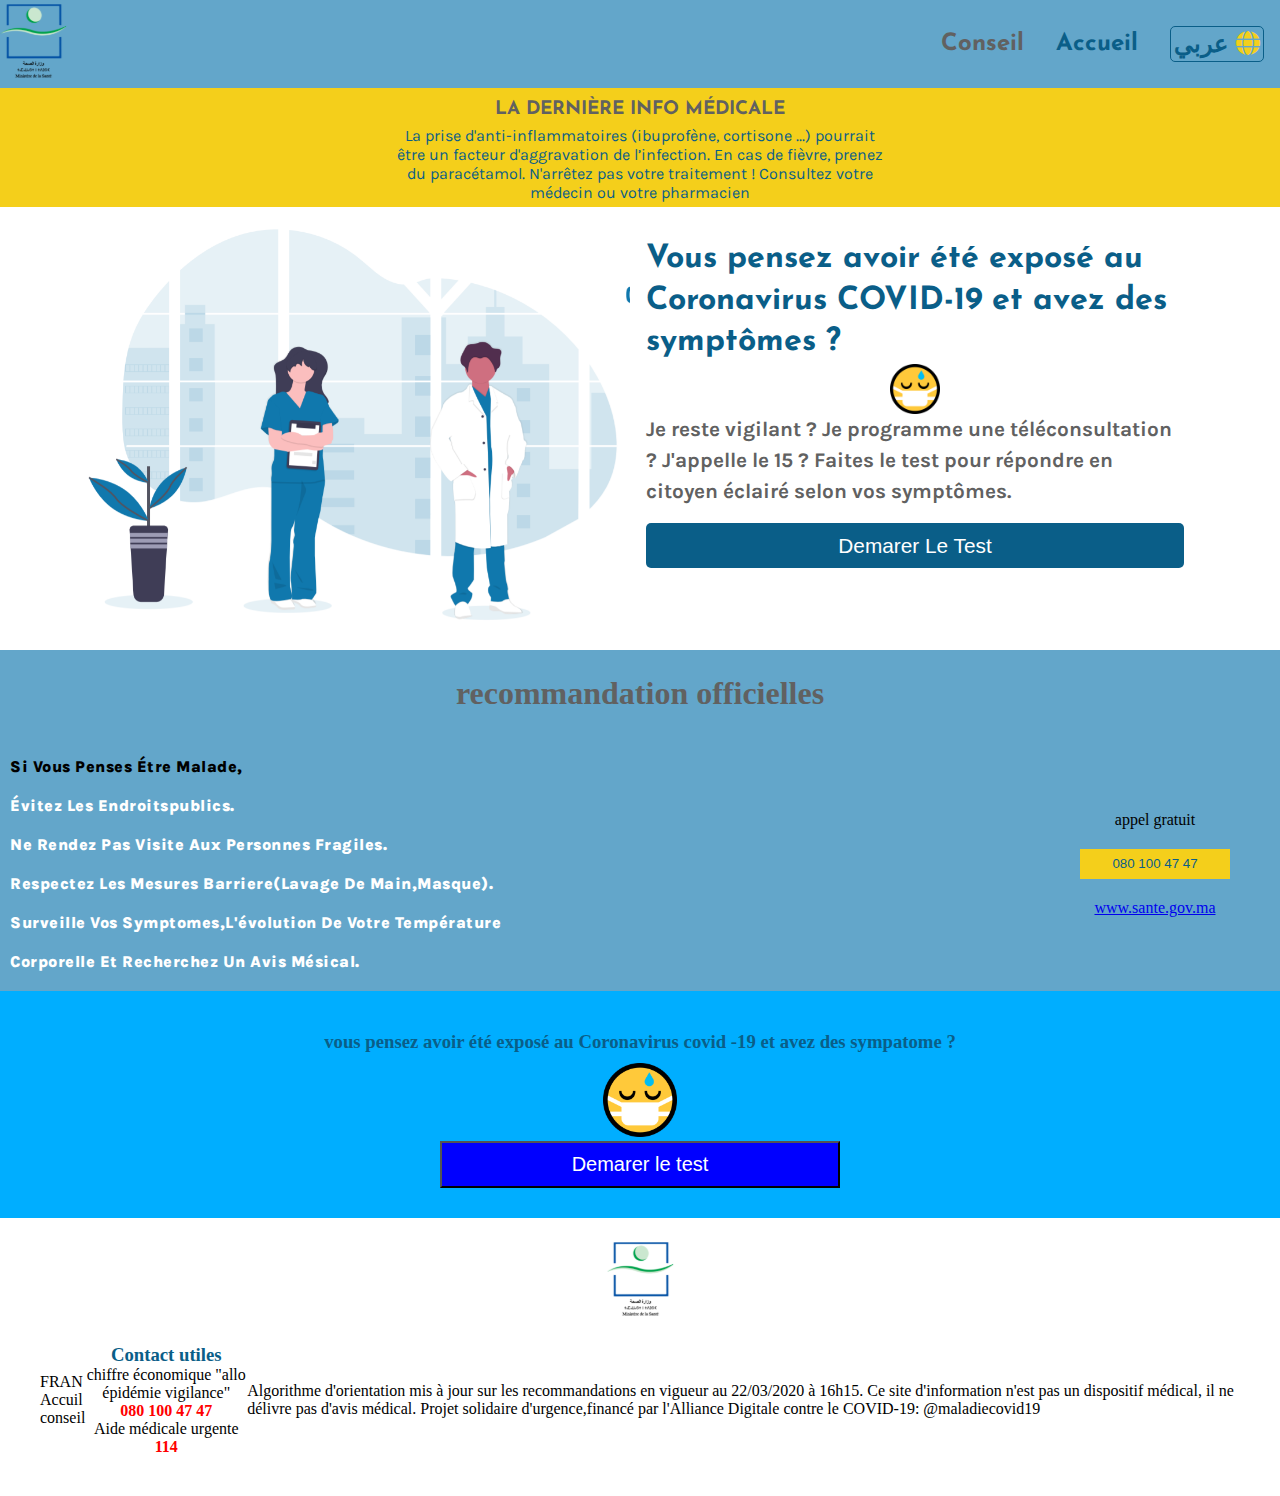
<file: index.html>
<!DOCTYPE html>
<html lang="en">
<head>
    <meta charset="UTF-8">
    <meta http-equiv="X-UA-Compatible" content="IE=edge">
    <meta name="viewport" content="width=device-width, initial-scale=1.0">
    <title>Accueuil</title>
    <!-- font awesome link -->
    <link rel="stylesheet" href="https://cdnjs.cloudflare.com/ajax/libs/font-awesome/6.0.0/css/all.min.css">
    <link rel="stylesheet" href="./css/init.css">

</head>
<body>
    <nav>
        <div class="logo">
            <img src="./assets/SVG/logo__sante-1.svg" alt="logo">
        </div>
        <ul class="links">
            <li><a class="active" href="#">conseil</a></li>
            <li><a href="#">accueil</a></li>
            <li class="langue"><a href="#">عربي <i class="fas fa-globe"></i></a></li>
        </ul>
    </nav>
    <section class="info">
        <h3>LA DERNIÈRE INFO MÉDICALE</h3>
        <p>
            La prise d'anti-inflammatoires (ibuprofène, cortisone ...) pourrait être un facteur 
            d'aggravation de l’infection. En cas de fièvre, prenez du paracétamol. 
            N'arrêtez pas votre traitement ! Consultez votre médecin ou votre pharmacien
        </p>
    </section>
    <section class="hero">
        <div class="image">
            <img class="cover" src="./assets/SVG/Screenshot_1.png" alt="">
        </div>

        <div class="content">
            <h3>Vous pensez avoir été exposé au
                Coronavirus COVID-19 et avez des symptômes ?</h3>
            <img class="icon" src="./assets/SVG/1f637.svg" alt="image">
            <p>Je reste vigilant ?
                Je programme une téléconsultation ?
                J'appelle le 15 ?
                Faites le test pour répondre en citoyen
                éclairé selon vos symptômes.</p>
                <button class="btn">demarer le test</button>
        </div>
    </section>
    <footer id="footer">
        <div class="recomandtions">
            <h3 class="recommandation-title">recommandation officielles</h3>
             <div class="r-recom">
                 <div class="conseil">
                     <p class="p-title">si vous penses étre malade,</p>
                     <p> évitez les endroitspublics. </p>
                     <p>ne rendez pas visite aux personnes fragiles.</p>
                     <p>respectez les mesures barriere(lavage de main,masque).</p>
                     <p>surveille vos symptomes,l'évolution de votre température</p>
                     <p>corporelle et recherchez un avis mésical.</p>
                 </div>


                 <div class="appel">
                     <p>appel gratuit</p>
                     <button class="botn" >
                         <p class="p-appel">
                          080 100 47 47
                         </p>
                        </button>     
                     <a href="https://www.sante.gov.ma" target="_blank">www.sante.gov.ma</a>               
                 </div>
           
     
          
    
             </div>
        </div>
        <div class="sympatome">
            <h3 class="p-test">vous pensez avoir été exposé au Coronavirus covid -19 et avez des sympatome ?</h3>

            <div>
                <img src="./assets/SVG/1f637.svg" alt="">
            </div>
            <button class="test">
                <a href="#">Demarer le test</a>
            </button>



        </div>




        <div class="bottom">
            <div class="santé-img">
                <img src="./assets/SVG/logo__sante-1.svg" alt="m">
            </div>
            <div class="global">

                <ul class="ul">
                    <li>FRAN</li>
                    <li>Accuil</li>
                    <li>conseil</li>
                </ul>
       
            <div class="utiles">
           <h3>Contact utiles</h3>
           <P>chiffre économique "allo épidémie vigilance"</P>
           <h4>080 100 47 47</h4>
           <P>Aide médicale urgente</P>
           <h4> 114</h4>
             </div>  

            <div>
               <p>Algorithme d'orientation mis à jour sur les recommandations en vigueur
                au 22/03/2020 à 16h15. Ce site d'information n'est pas un dispositif médical,
                il ne délivre pas d'avis médical. Projet solidaire d'urgence,financé par l'Alliance
                Digitale contre le COVID-19: @maladiecovid19
            </p>
                        
                  
            </div>
         
        </div>













    </footer>
  
       




 
</body>
</html>
</file>
<file: css/init.css>
@import url('https://fonts.googleapis.com/css2?family=Josefin+Sans:ital,wght@0,100;0,200;0,300;0,400;0,500;0,600;1,100;1,200;1,300;1,400;1,500;1,600&display=swap');
@import url('https://fonts.googleapis.com/css2?family=Karla:ital,wght@0,200;0,300;0,400;0,500;0,600;0,700;1,200;1,300;1,400;1,500;1,600;1,700&display=swap');

:root{

    /* Headings and titles font */
    --title-font :  'Josefin Sans', sans-serif;

    /* text and paragraphs font */
    --text-font : 'Karla', sans-serif;

    /* User interface colors  */
    --blue :  #0a5e88;
    --yellow : #f4cf1b;
    --gray:#616161;
    --blue-shade : #2683b5b7;
}


/* initialisation */
*,
*::after,
*::before{

    box-sizing: border-box;
    margin: 0;
    padding: 0;
}

/* navbar start */
nav{
    display: flex;
    align-items: center;
    justify-content: space-between;
    background-color: var(--blue-shade);
    font-family: var(--title-font);
    font-size: 1.5rem;
}

.links{
    display: flex;
    align-items: center;
}
.links li{
    margin: 5px;
    list-style: none;
    margin: 0 1rem;
    text-transform: capitalize;
}
.links a{
    text-decoration: none;
    color: var(--blue);
    font-weight: 900;
}
.links i{
    color: var(--yellow);
}
.active{
    color:var(--gray) !important;
}
.langue{
    border: 1px solid var(--blue);
    padding: 3px;
    border-radius: 5px;
}

/* navbar end */

/* info section start */
.info {
    display: flex;
    flex-direction: column;
    text-align: center;
    background-color: var(--yellow);
    padding: 5px;
}
.info h3{
    color: var(--gray);
    margin: 7px;
    font-family: var(--title-font);
}
.info p{
    font-family: var(--text-font);
    color: var(--blue);
    font: 13px;
    width: 500px;
    margin: auto;
}
/* info section info end */

/* hero start */

.hero{
    display: flex;
    padding: 1rem;
    margin: auto;
    width: 90%;
}

.hero .cover{
    width: 550px;
}
.hero .icon{
    width: 50px;
}
.hero .content{
    display: flex;
    flex-direction: column;
    align-items: center;
    padding: 1rem;
}
.hero .content h3{
    font-family: var(--title-font);
    font-size: 2rem;
    line-height: 1.3;
    color: var(--blue);
}
.hero .content p{
    font-family: var(--text-font);
    color: var(--gray);
    font-size: 1.3rem;
    font-weight: 700;
    line-height: 1.5;

}
.btn{
    width: 100%;
    height: 45px;
    margin: 1rem;
    padding: 5px;
    text-transform: capitalize;
    background-color: var(--blue);
    color: #fff;
    border: none;
    border-radius: 5px;
    font-size: 1.3rem;
}

/* hero end */
#footer{
    width: 100%;


}
.recomandtions{
    width: 100%;
    background-color:var(--blue-shade);
}
.bottom{
    width: 100%;
    background-color:white;
    padding: 20px;


}
.sympatome{
    width: 100%;
    background-color:green;
}
.recommandation-title{
    text-align: center;
    color:var(--gray);
    font-size: 2rem;
    padding: 25px;
}
.r-recom{
    display: flex;
    flex-direction: row;
    justify-content: space-between;
    align-items: center;
}
.conseil{
    margin: 10px;
    color:white;
    text-transform: capitalize;

}
.appel{
    margin: 30px;
    text-align: center;
    display: flex;
    flex-direction: column;

   
   
}
.botn{
    background-color: var(--yellow);
    width: 150px;
    height: 30px;
    margin: 20px;
    border: none;
    cursor: pointer;

}
.p-appel{
    color: var(--blue);
}
.sympatome{
    background-color: rgb(0, 174, 255);
    padding: 30px;
    display: flex;
    justify-content: center;
    flex-direction: column;
    align-items: center;

}
.p-test{
    color: var(--blue);
    padding: 10px;
    text-align: center;
    
}

.conseil p{

    padding: 10px 0;
    font-family: var(--text-font);
    font-weight: 800;
    letter-spacing: 0.5px;
}
.p-title{
    color: #000;
    
}
.test{
    background-color: blue;
    color: #fff;
    padding: 10px;
    width: 400px;
}
.test a{
    color: #fff;
    font-size: 20px;
    text-decoration: none;
    border: none;
}
.santé-img{
    text-align: center;
}
.global{ 
    display: flex;
    justify-content:space-between;
    align-items: center;
    padding: 20px;
    
}
.right{
    width: 35%;
   
    
    margin: 5PX;
}
.ul{
    list-style: none;
    
}
.utiles h3{
    color: var(--blue);
}
.utiles h4{
    color: red;
}
.utiles{
    text-align: center;
}
</file>
